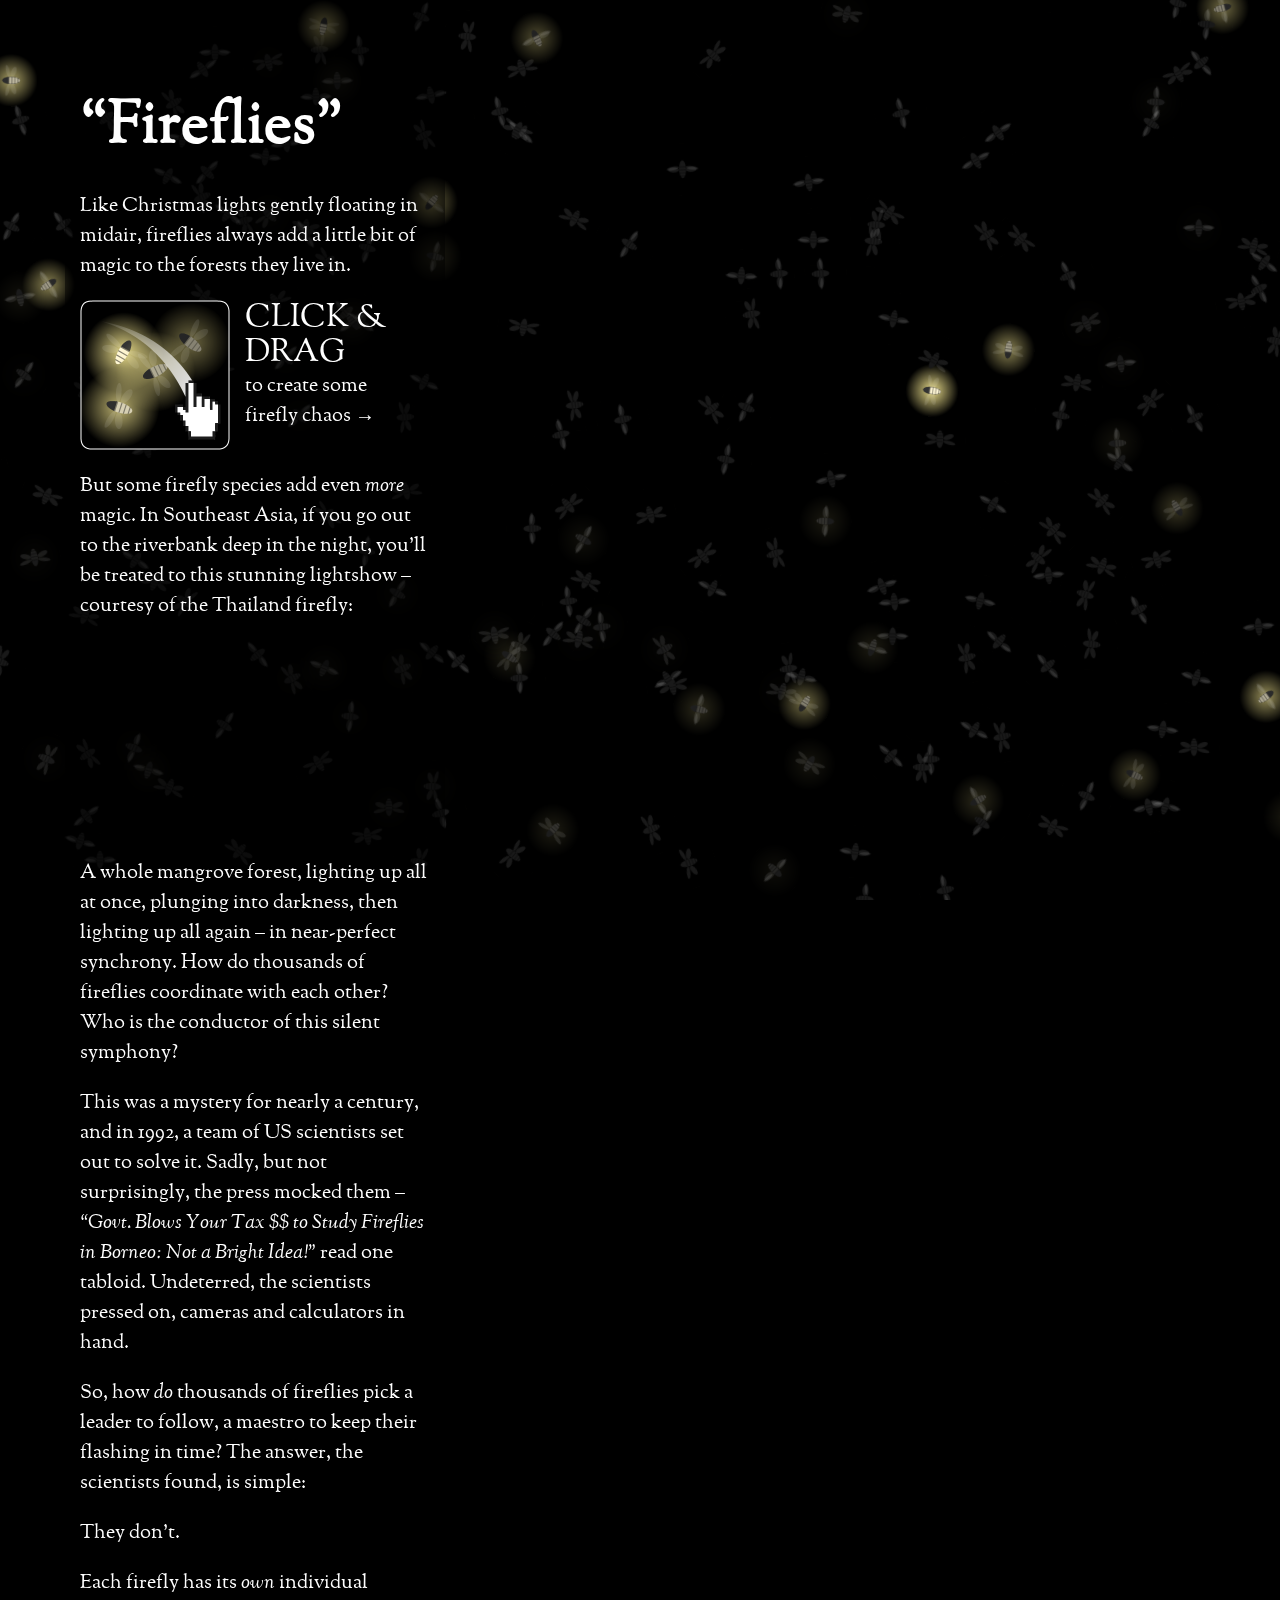
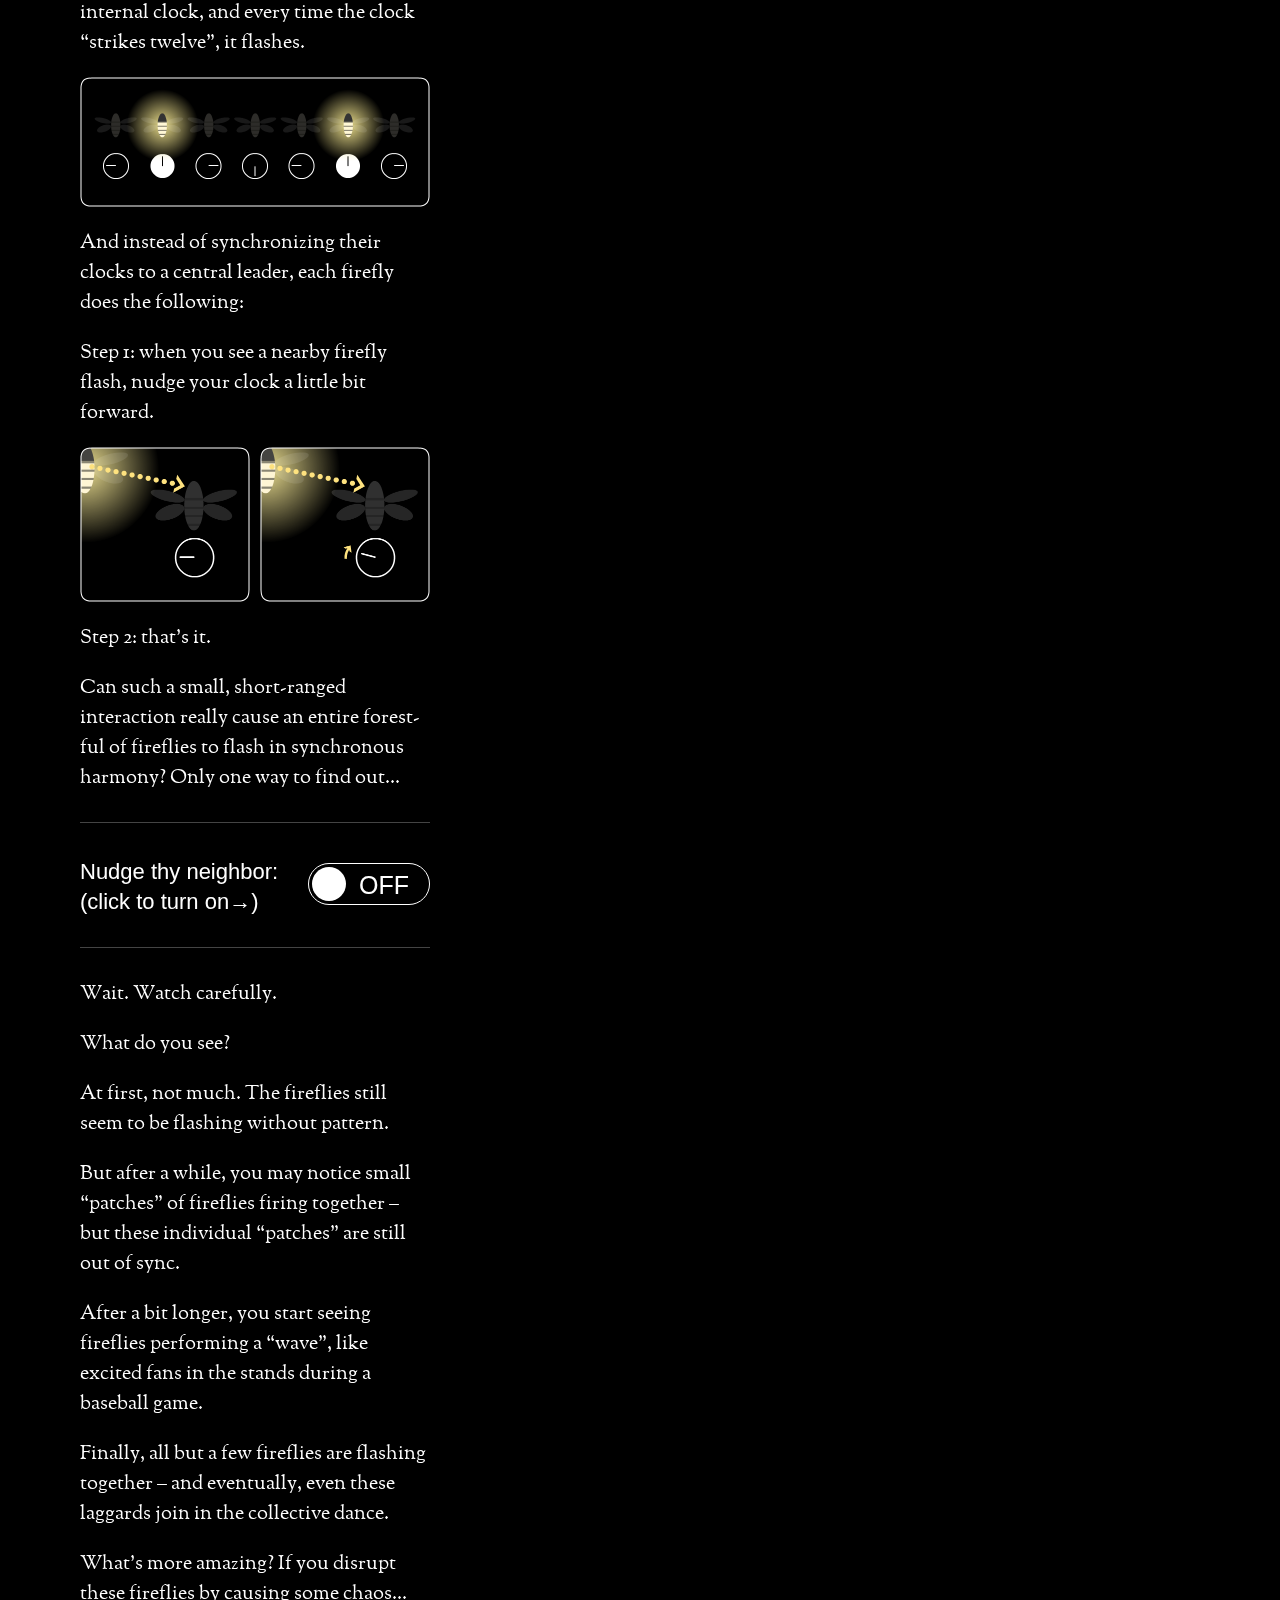
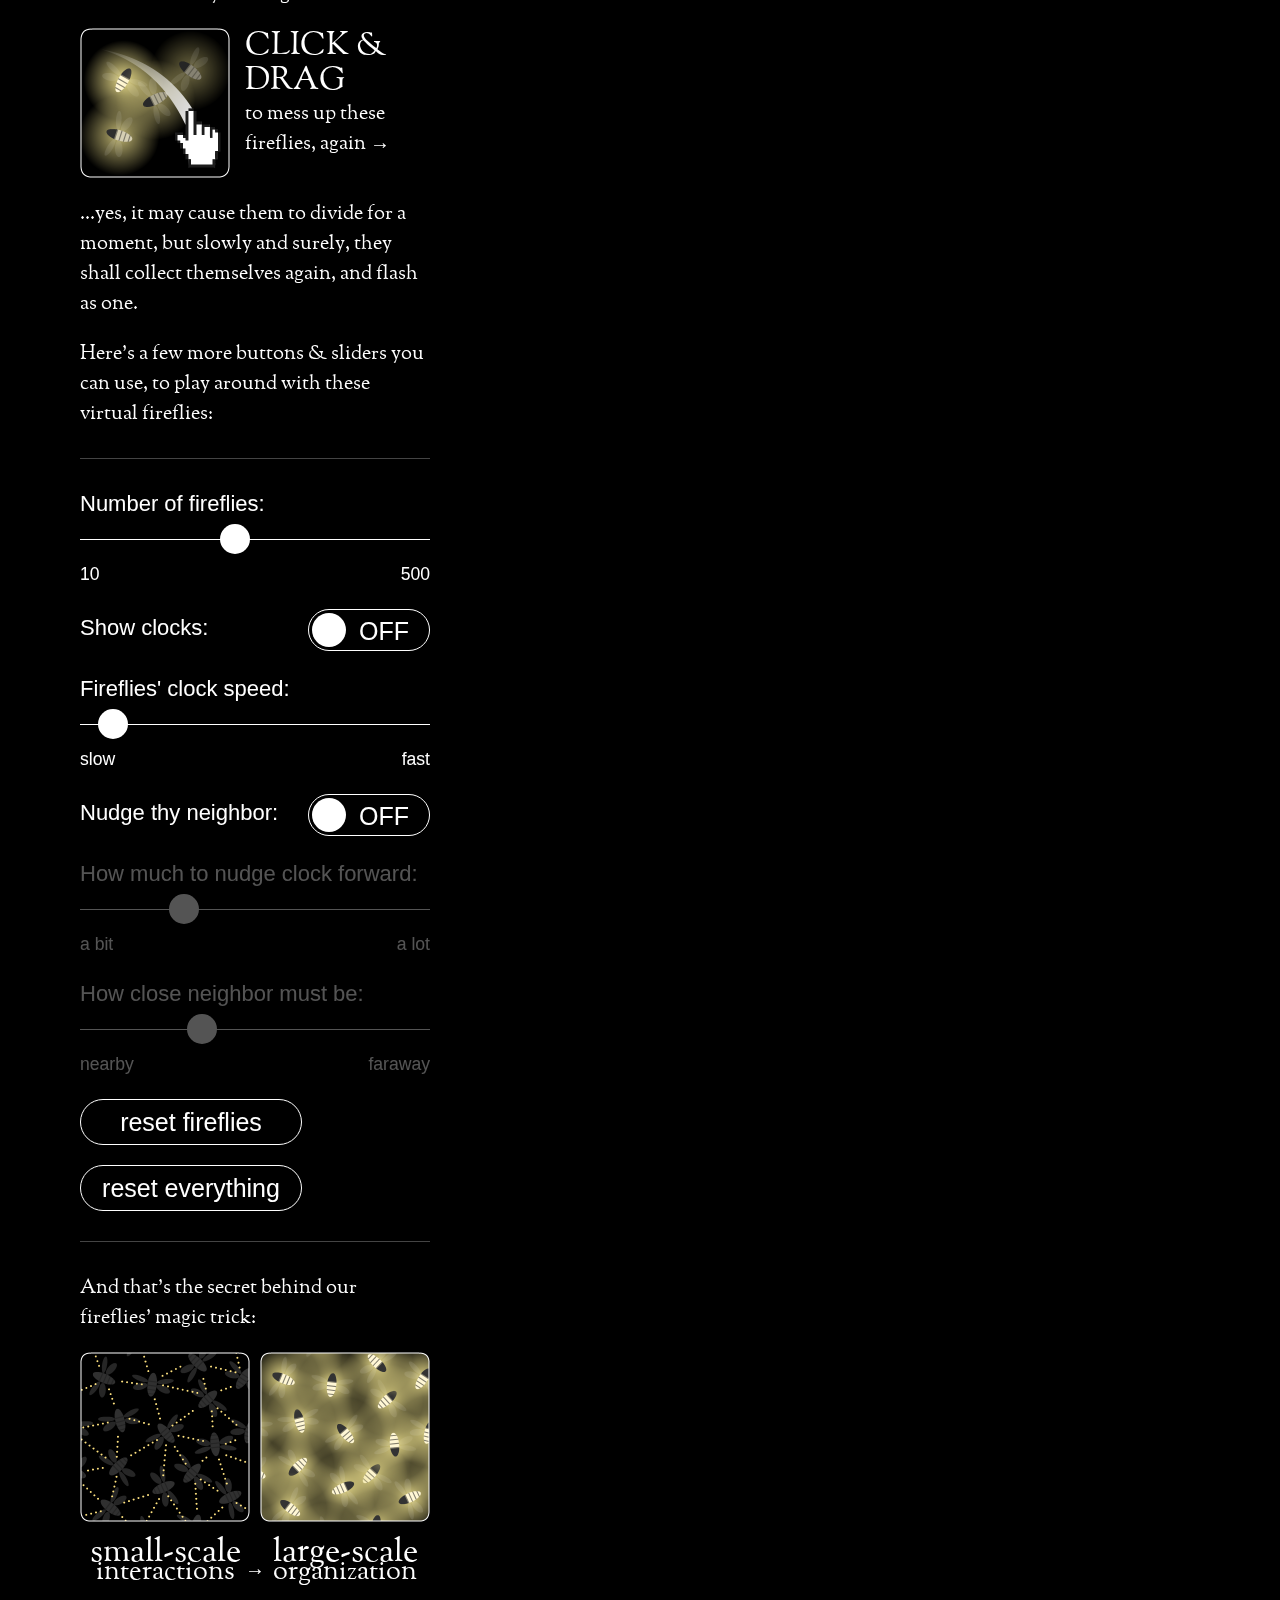
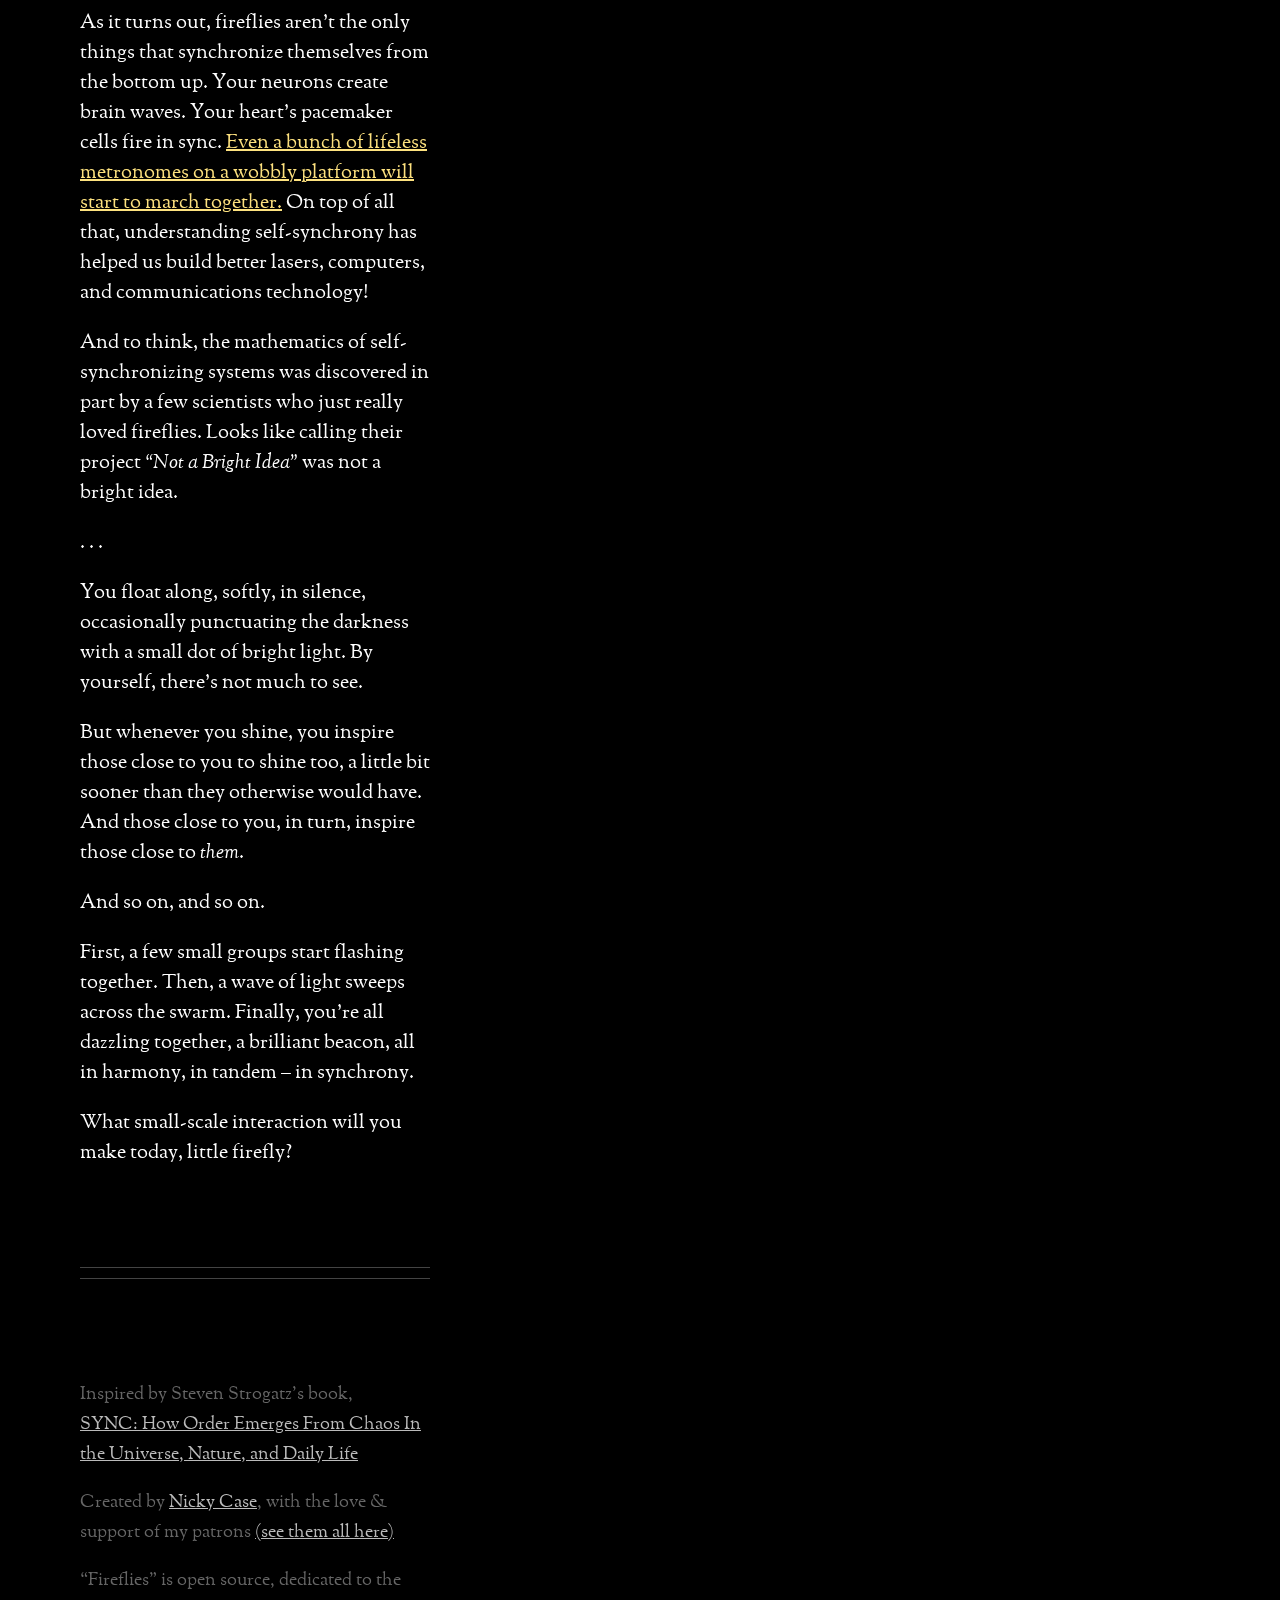
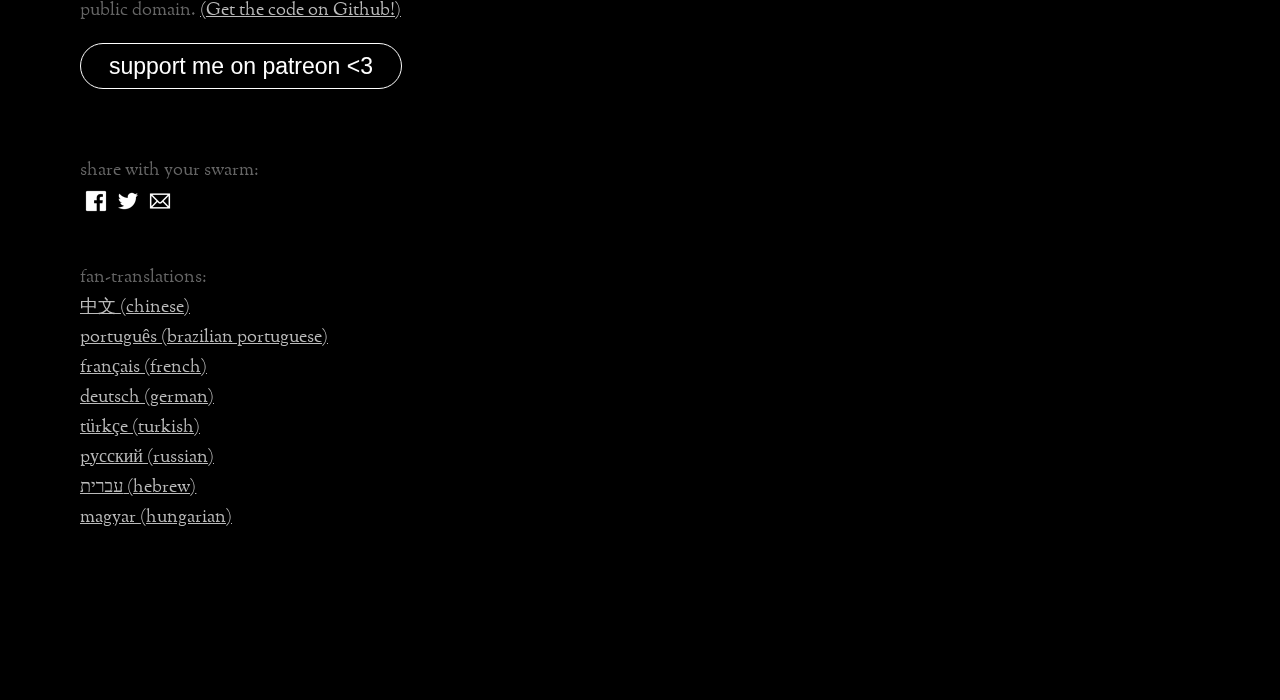
<file: index.html>
<!doctype>
<html>

<head>

	<!-- TRANSLATE: 'title' -->
	<title>Fireflies</title>
    <meta content="text/html;charset=utf-8" http-equiv="Content-Type">
	<meta content="utf-8" http-equiv="encoding">
	<meta charset="utf-8">
	<meta name="viewport" content="width=640">
	<link rel="icon" type="image/png" href="favicon.png">

	<!-- TRANSLATE: 'name' and 'description' -->
	<meta itemprop="name" content="Fireflies">
	<meta itemprop="description" content="a small simulation of small fireflies">
	<meta itemprop="image" content="http://ncase.me/fireflies/social/thumbnail.png">

	<!-- TRANSLATE: 'twitter:title' and 'twitter:description' -->
	<meta name="twitter:card" content="summary_large_image">
	<meta name="twitter:site" content="@ncasenmare">
	<meta name="twitter:title" content="Fireflies">
	<meta name="twitter:description" content="a small simulation of small fireflies">
	<meta name="twitter:creator" content="@ncasenmare">
	<meta name="twitter:image" content="http://ncase.me/fireflies/social/thumbnail.png">

	<!-- TRANSLATE: 'og:title' and 'og:description' -->
	<meta property="og:title" content="Fireflies">
	<meta property="og:type" content="website">
	<meta property="og:url" content="http://ncase.me/fireflies/">
	<meta property="og:image" content="http://ncase.me/fireflies/social/thumbnail.png">
	<meta property="og:description" content="a small simulation of small fireflies">

	<!-- Styles -->
	<link rel="stylesheet" href="css/index.css">
	<link rel="stylesheet" href="css/widgets.css">

</head>
<body>

<!-- The firefly simulation -->
<div id="game"></div>

<!-- The WORDS! -->
<div id="words">
<h1>“Fireflies”</h1>

<p>
Like Christmas lights gently floating in midair,
fireflies always add a little bit of magic to the forests they live in.
</p>

<div style="overflow:hidden;">
	<img src="ui/chaos.png" width="150" style="float: left;"/>
	<div style="width: 185px; float: right;">
		<span style="font-size:1.6em; line-height:1.1em;">CLICK &amp; DRAG</span>
		<br>
		to create some
		<br>
		firefly chaos &rarr;
	</div>
</div>

<p>
But some firefly species add even <em>more</em> magic.
In Southeast Asia, if you go out to the riverbank deep in the night,
you'll be treated to this stunning lightshow – courtesy of the Thailand firefly:
</p>

<iframe width="350" height="197" src="https://www.youtube-nocookie.com/embed/ZGvtnE1Wy6U?rel=0&amp;start=64" frameborder="0" allowfullscreen></iframe>

<p>
A whole mangrove forest, lighting up all at once,
plunging into darkness, then lighting up all again – in near-perfect synchrony.
How do thousands of fireflies coordinate with each other?
Who is the conductor of this silent symphony?
</p>

<p>
This was a mystery for nearly a century, and in 1992,
a team of US scientists set out to solve it.
Sadly, but not surprisingly, the press mocked them –
<em>“Govt. Blows Your Tax $$ to Study Fireflies in Borneo:
Not a Bright Idea!”</em> read one tabloid.
Undeterred, the scientists pressed on, cameras and calculators in hand.
</p>

<p>
So, how <em>do</em> thousands of fireflies pick a leader to follow,
a maestro to keep their flashing in time?
The answer, the scientists found, is simple:
</p>

<p>
They don't.
</p>

<p>
Each firefly has its <em>own</em> individual internal clock,
and every time the clock “strikes twelve”, it flashes.
</p>

<p>
<img src="ui/clock.png" width="350"/>
</p>

<p>
And instead of synchronizing their clocks to a central leader,
each firefly does the following:
</p>

<p>
Step 1: when you see a nearby firefly flash,
nudge your clock a little bit forward.
</p>

<p>
<img src="ui/nudge.png" width="350"/>
</p>

<p>
Step 2: that's it.
</p>

<p>
Can such a small, short-ranged interaction really cause an
entire forest-ful of fireflies to flash in synchronous harmony?
Only one way to find out...
</p>

<hr/>

	<!-- TRANSLATE: 'label', 'label-on', and 'label-off' -->
	<widget type="toggle"
		id="neighborNudgeRule"
		background="#000" color="#fff"
		background-on="#FEE27F" color-on="#000"

		label="Nudge thy neighbor:<br>(click to turn on&rarr;)"
		label-on="ON" label-off="OFF">
	</widget>

<hr/>

<p>
Wait. Watch carefully.
</p>

<p>
What do you see?
</p>

<p>
At first, not much.
The fireflies still seem to be flashing without pattern.
</p>

<p>
But after a while, you may notice small “patches” of fireflies firing together –
but these individual “patches” are still out of sync.
</p>

<p>
After a bit longer, you start seeing fireflies performing a “wave”,
like excited fans in the stands during a baseball game.
</p>

<p>
Finally, all but a few fireflies are flashing together –
and eventually, even these laggards join in the collective dance.
</p>

<p>
What's more amazing? If you disrupt these fireflies by causing some chaos...
</p>

<div style="overflow:hidden;">
	<img src="ui/chaos.png" width="150" style="float: left;"/>
	<div style="width: 185px; float: right;">
		<span style="font-size:1.6em; line-height:1.1em;">CLICK &amp; DRAG</span>
		<br>
		to mess up these
		<br>
		fireflies, again &rarr;
	</div>
</div>

<p>
...yes, it may cause them to divide for a moment, but slowly and surely,
they shall collect themselves again, and flash as one.
</p>

<p>
Here's a few more buttons &amp; sliders you can use,
to play around with these virtual fireflies:
</p>

<hr/>

	<!-- TRANSLATE: 'label', 'label-min', and 'label-max' -->
	<widget type="slider"
		id="numFireflies"
		background="#FEE27F" color="#fff"
		min=10 max=500 step=1

		label="Number of fireflies:"
		label-min="10" label-max="500">
	</widget>

	<!-- TRANSLATE: 'label', 'label-on', and 'label-off' -->
	<widget type="toggle"
		id="showClocks"
		background="#000" color="#fff"
		background-on="#FEE27F" color-on="#000"

		label="Show clocks:"
		label-on="ON" label-off="OFF">
	</widget>

	<!-- TRANSLATE: 'label', 'label-min', and 'label-max' -->
	<widget type="slider"
		id="clockSpeed"
		background="#FEE27F" color="#fff"
		min="0.2" max="2" step="0.05"

		label="Fireflies' clock speed:"
		label-min="slow" label-max="fast">
	</widget>

	<!-- TRANSLATE: 'label', 'label-on', and 'label-off' -->
	<widget type="toggle"
		id="neighborNudgeRule"
		background="#000" color="#fff"
		background-on="#FEE27F" color-on="#000"

		label="Nudge thy neighbor:"
		label-on="ON" label-off="OFF">
	</widget>

	<!-- TRANSLATE: 'label', 'label-min', and 'label-max' -->
	<widget type="slider"
		id="nudgeAmount"
		background="#FEE27F" color="#fff"
		min="0.01" max="0.10" step="0.001"

		label="How much to nudge clock forward:"
		label-min="a bit" label-max="a lot">
	</widget>

	<!-- TRANSLATE: 'label', 'label-min', and 'label-max' -->
	<widget type="slider"
		id="neighborRadius"
		background="#FEE27F" color="#fff"
		min=50 max=500 step=10

		label="How close neighbor must be:"
		label-min="nearby" label-max="faraway">
	</widget>

	<!-- TRANSLATE: 'label' -->
	<widget type="button"
		id="resetFireflies"
		background="#000" color="#fff"
		background-hover="#FEE27F" color-hover="#000"

		label="reset fireflies">
	</widget>

	<!-- TRANSLATE: 'label' -->
	<widget type="button"
		id="resetEverything"
		background="#000" color="#fff"
		background-hover="#FEE27F" color-hover="#000"

		label="reset everything">
	</widget>

<hr/>

<p>
And that's the secret behind our fireflies' magic trick:
</p>

<div style="overflow:hidden; text-align:center">
<img src="ui/emergence.png" width="350" style="margin-bottom:25px"/>
<div style="width:170px; float:left;">
	<span style="font-size:33px; line-height:10px">small-scale</span><br><span style="font-size:27px">interactions</span>
</div>
<div style="width:10px; float:left; position:relative; left:-5px; top:7px">&rarr;</div>
<div style="width:170px; float:left;">
	<span style="font-size:33px; line-height:10px">large-scale</span><br><span style="font-size:27px">organization</span>
</div>
</div>

<p>
As it turns out, fireflies aren't the only things that
synchronize themselves from the bottom up.
Your neurons create brain waves.
Your heart's pacemaker cells fire in sync.
<a target="_blank" href="https://www.youtube.com/watch?v=5v5eBf2KwF8">
Even a bunch of lifeless metronomes on a wobbly platform will start to march together.</a>
On top of all that, understanding self-synchrony has helped us build better
lasers, computers, and communications technology!
</p>

<p>
And to think, the mathematics of self-synchronizing systems was discovered
in part by a few scientists who just really loved fireflies.
Looks like calling their project <em>“Not a Bright Idea”</em> was not a bright idea.
</p>

<p>
. . .
</p>

<p>
You float along, softly, in silence,
occasionally punctuating the darkness with a small dot of bright light.
By yourself, there's not much to see.
</p>

<p>
But whenever you shine, you inspire those close to you to shine too,
a little bit sooner than they otherwise would have.
And those close to you, in turn, inspire those close to <em>them</em>.
</p>

<p>
And so on, and so on.
</p>

<p>
First, a few small groups start flashing together.
Then, a wave of light sweeps across the swarm.
Finally, you're all dazzling together,
a brilliant beacon, all in harmony, in tandem – in synchrony.
</p>

<p>
What small-scale interaction will you make today, little firefly?
</p>

<hr class="footer"/>

<div id="credits">
	<p>
	Inspired by Steven Strogatz's book,<br>
	<a href="http://www.powells.com/book/sync-how-order-emerges-from-chaos-in-the-universe-nature-daily-life-9780786887217" target="_blank">
	SYNC: How Order Emerges From Chaos In the Universe, Nature, and Daily Life
	</a>
	</p>

	<p>
	Created by
	<a href="http://ncase.me/" target="_blank">Nicky Case</a>,
	with the love &amp; support of my patrons
	<a href="credits" target="_blank">(see them all here)</a>
	</p>

	<p>
	“Fireflies” is open source, dedicated to the public domain.
	<a href="https://github.com/ncase/fireflies" target="_blank">(Get the code on Github!)</a>
	</p>

	<p>
	<a href="https://www.patreon.com/ncase" target="_blank">
		<span id="patreon" >support me on patreon &lt;3</span>
	</a>
	</p>

	<p>&nbsp;</p>

	<p>
	
	share with your swarm:<br>

	<!-- TRANSLATE: 'text' -->
	<sharing text="Fireflies, and what they can teach us about, well, everything. An interactive simulation:"
			 link="http://ncase.me/fireflies/"></sharing>

	</p>

	<p style="margin-top:45px">

	fan-translations:<br>
	<a href="http://ncase.me/fireflies-zh/">中文 (chinese)</a><br>
	<a href="http://ncase.me/fireflies-pt-br/">português (brazilian portuguese)</a><br>
	<a href="http://ncase.me/fireflies-fr/">français (french)</a><br>
	<a href="http://ncase.me/fireflies-de/">deutsch (german)</a><br>
	<a href="http://ncase.me/fireflies-tr/">türkçe (turkish)</a><br>
	<a href="https://alxliv.github.io/fireflies/">pусский (russian)</a><br>
	<a href="https://taleinat.github.io/fireflies/">עברית (hebrew)</a><br>
	<a href="https://gepito.github.io/fireflies-hu/">magyar (hungarian)</a>

	</p>

</div>

</div>

</body>
</html>

<!-- Library code -->
<script src="js/pixi.min.js"></script>
<script src="js/howler.js"></script>
<script src="js/minpubsub.src.js"></script>
<script src="js/helpers.js"></script>
<script src="js/Mouse.js"></script>
<script src="js/widgets.js"></script>
<script src="js/sharing.js"></script>

<!-- Main code -->
<script src="js/index.js?v=2"></script>
</file>
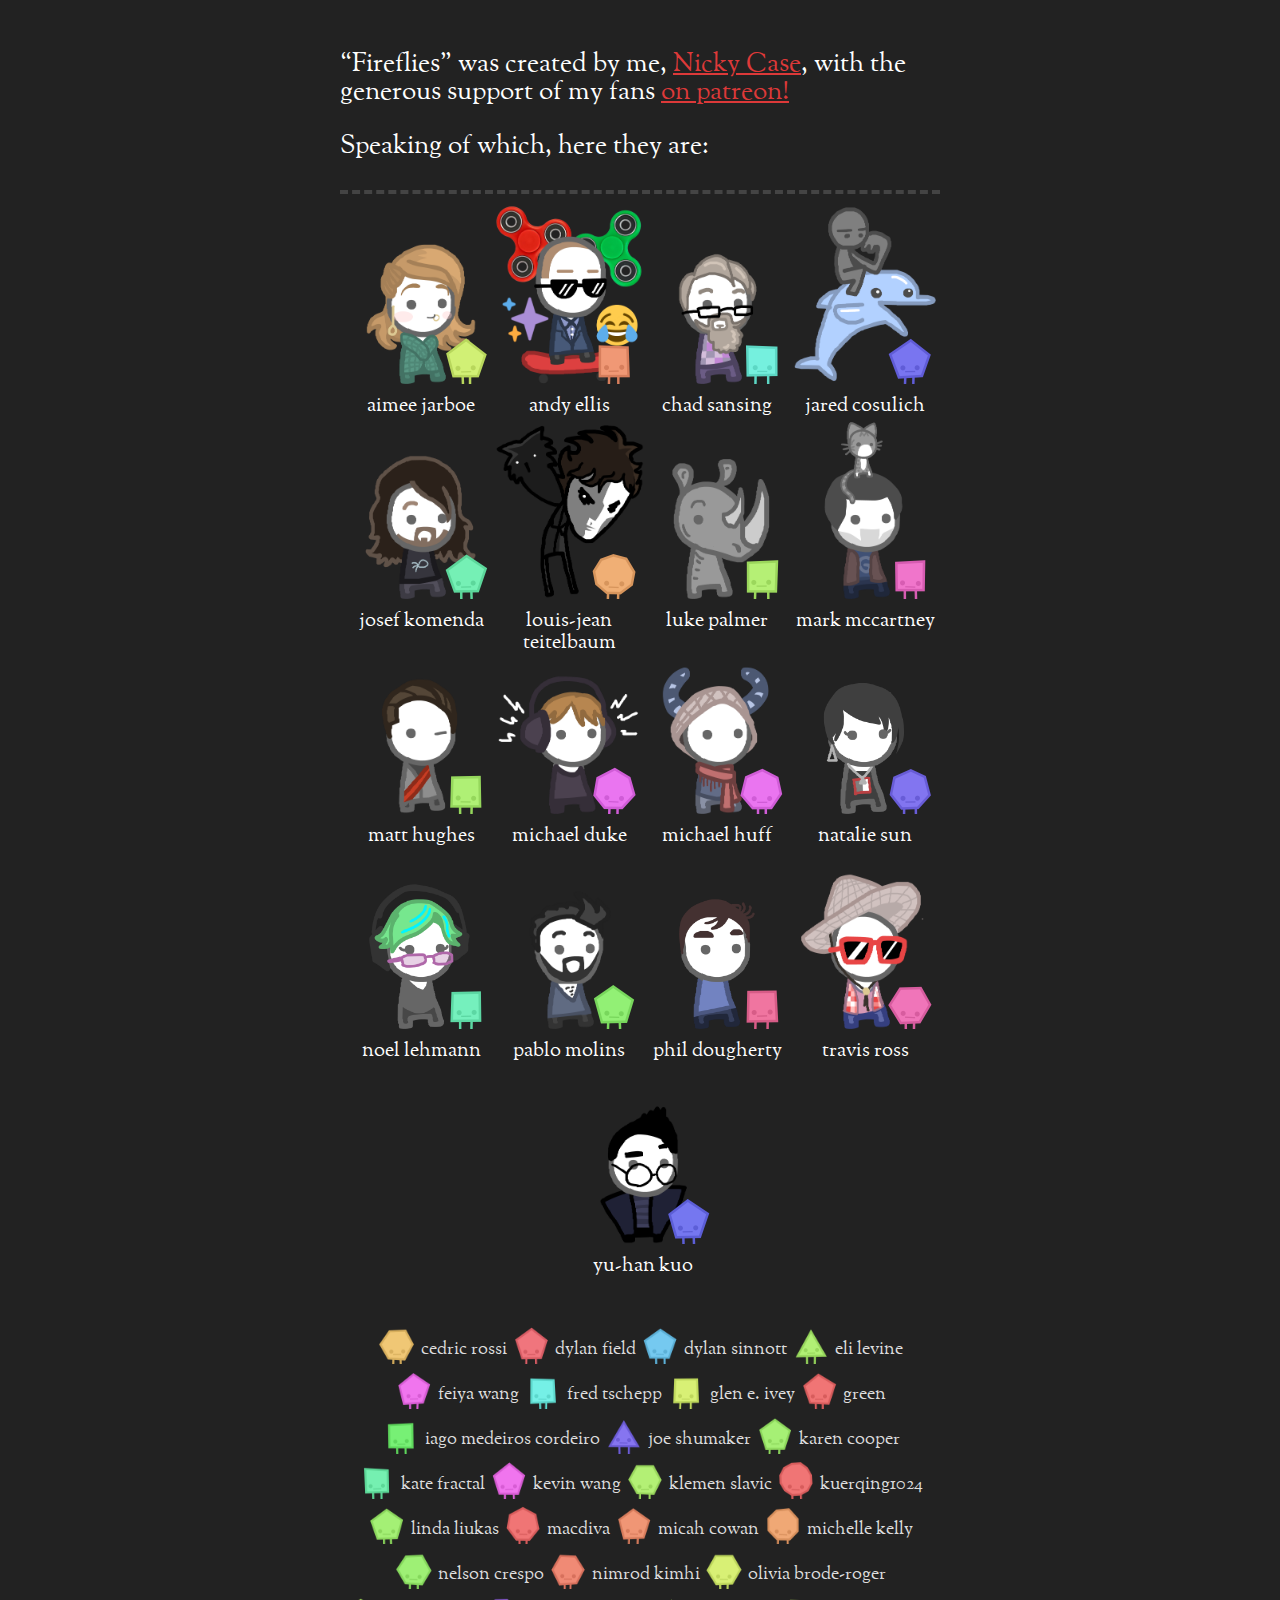
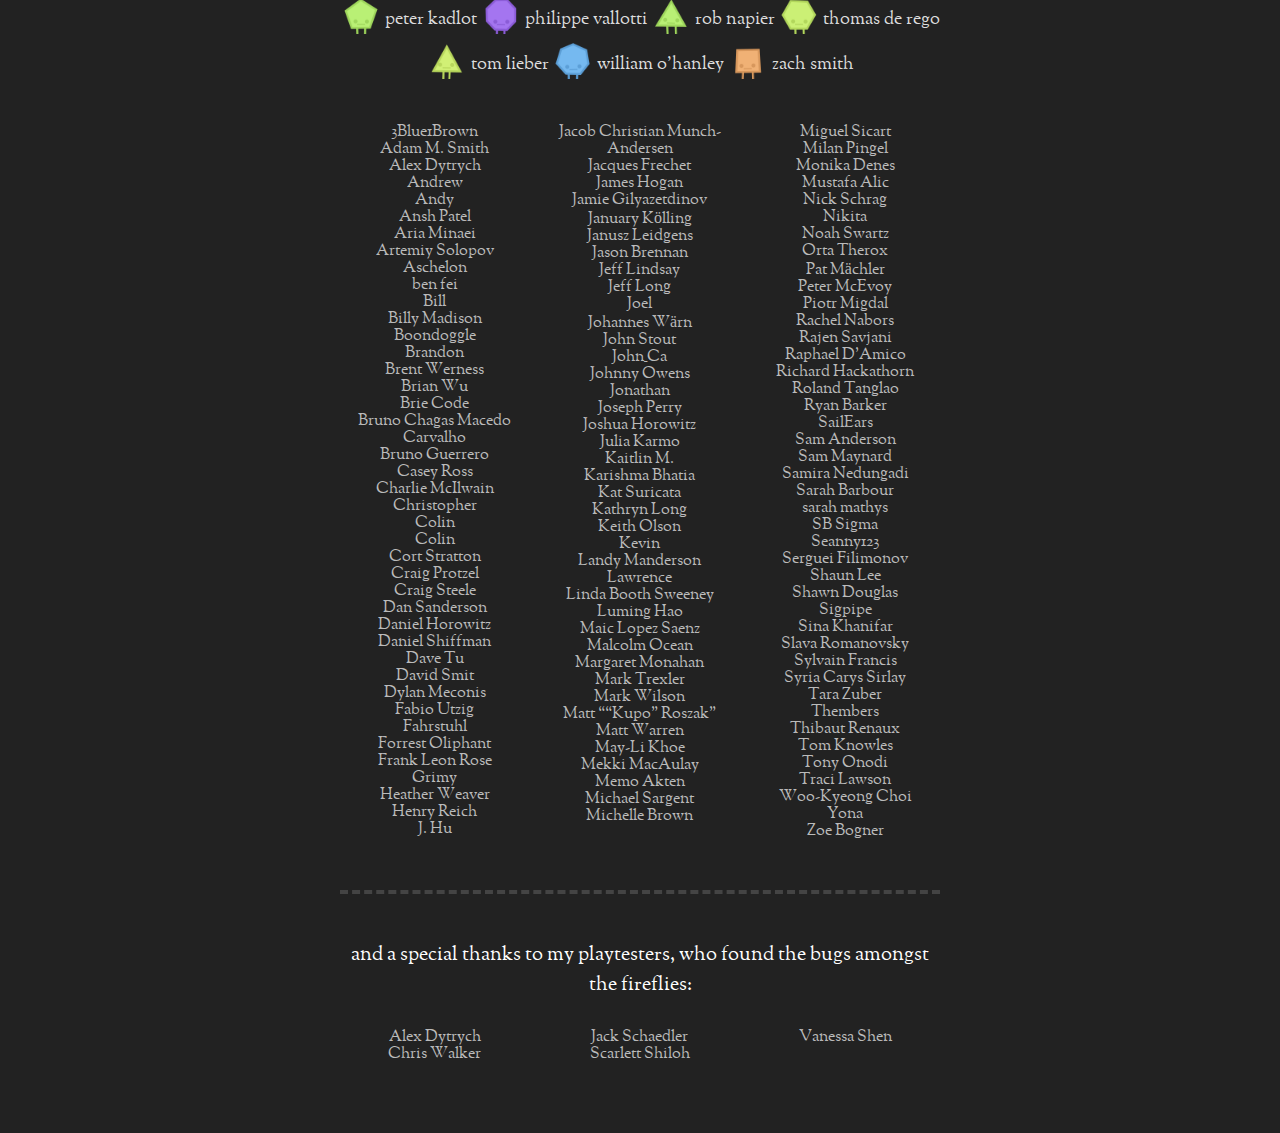
<file: credits/index.html>
<!doctype html>
<html>
<head>

    <!-- META -->
	<title>Fireflies</title>
    <meta content="text/html;charset=utf-8" http-equiv="Content-Type">
	<meta content="utf-8" http-equiv="encoding">
	<meta charset="utf-8">
	<link rel="icon" type="image/png" href="favicon.png">

	<!-- Styles -->
	<link href="credits.css" rel="stylesheet"/>

</head>
<body>
	<div id="credits">

		<!-- Created by Nicky Case, & patreon link -->
		<div class="credit_intro">
			<p>
			“Fireflies” was created by me, <a target="_blank" href="http://ncase.me/">Nicky Case</a>,
			with the generous support of my fans <a target="_blank" href="https://www.patreon.com/ncase">on patreon!</a>
			</p>
			<p>
			Speaking of which, here they are:
			</p>
		</div>

		<hr>

		<!-- peep patreons -->
		<div class="credits_peeps">
			<div>
				<img src="peep/aimee.png"/>
				<img src="polygon/aimee-j.png"/>
				<span>Aimee Jarboe</span>
			</div>
			<div>
				<img src="peep/andy.png"/>
				<img src="polygon/andy-e.png"/>
				<span>Andy Ellis</span>
			</div>
			<div>
				<img src="peep/chad.png"/>
				<img src="polygon/chad-s.png"/>
				<span>Chad Sansing</span>
			</div>
			<div>
				<img src="peep/jared.png"/>
				<img src="polygon/jared-c.png"/>
				<span>Jared Cosulich</span>
			</div>
			<div>
				<img src="peep/josef.png"/>
				<img src="polygon/josef-k.png"/>
				<span>Josef Komenda</span>
			</div>
			<div>
				<img src="peep/ljt.png"/>
				<img src="polygon/ljt.png"/>
				<span>Louis-Jean Teitelbaum</span>
			</div>
			<div>
				<img src="peep/luke.png"/>
				<img src="polygon/luke-p.png"/>
				<span>Luke Palmer</span>
			</div>
			<div>
				<img src="peep/mark.png"/>
				<img src="polygon/mark-m.png"/>
				<span>Mark McCartney</span>
			</div>
			<div>
				<img src="peep/matt.png"/>
				<img src="polygon/matt-h.png"/>
				<span>Matt Hughes</span>
			</div>
			<div>
				<img src="peep/michael_duke.png"/>
				<img src="polygon/michael-d.png"/>
				<span>Michael Duke</span>
			</div>
			<div>
				<img src="peep/michael_huff.png"/>
				<img src="polygon/michael-h.png"/>
				<span>Michael Huff</span>
			</div>
			<div>
				<img src="peep/natalie.png"/>
				<img src="polygon/natalie-s.png"/>
				<span>Natalie Sun</span>
			</div>
			<div>
				<img src="peep/noel.png"/>
				<img src="polygon/noel-l.png"/>
				<span>Noel Lehmann</span>
			</div>
			<div>
				<img src="peep/pablo.png"/>
				<img src="polygon/pablo-m.png"/>
				<span>Pablo Molins</span>
			</div>
			<div>
				<img src="peep/phil.png"/>
				<img src="polygon/phil-d.png"/>
				<span>Phil Dougherty</span>
			</div>
			<div>
				<img src="peep/travis.png"/>
				<img src="polygon/travis-r.png"/>
				<span>Travis Ross</span>
			</div>
			<div>
				<img src="peep/yu-han.png"/>
				<img src="polygon/yuhan-k.png"/>
				<span>Yu-Han Kuo</span>
			</div>
		</div>

		<!-- polygon patreons -->
		<div class="credits_polygons">
			<div>
				<img src="polygon/cedric-r.png"/>
				<span>Cedric Rossi</span>
			</div>
			<div>
				<img src="polygon/dylan-f.png"/>
				<span>Dylan Field</span>
			</div>
			<div>
				<img src="polygon/dylan-s.png"/>
				<span>Dylan Sinnott</span>
			</div>
			<div>
				<img src="polygon/eli-l.png"/>
				<span>Eli Levine</span>
			</div>
			<div>
				<img src="polygon/feiya-w.png"/>
				<span>Feiya Wang</span>
			</div>
			<div>
				<img src="polygon/fred-t.png"/>
				<span>Fred Tschepp</span>
			</div>
			<div>
				<img src="polygon/glen-i.png"/>
				<span>Glen E. Ivey</span>
			</div>
			<div>
				<img src="polygon/green.png"/>
				<span>Green</span>
			</div>
			<div>
				<img src="polygon/iago-c.png"/>
				<span>Iago Medeiros Cordeiro</span>
			</div>
			<div>
				<img src="polygon/joe-s.png"/>
				<span>Joe Shumaker</span>
			</div>
			<div>
				<img src="polygon/karen-c.png"/>
				<span>Karen Cooper</span>
			</div>
			<div>
				<img src="polygon/kate-f.png"/>
				<span>Kate Fractal</span>
			</div>
			<div>
				<img src="polygon/kevin-w.png"/>
				<span>Kevin Wang</span>
			</div>
			<div>
				<img src="polygon/klemen-s.png"/>
				<span>Klemen Slavic</span>
			</div>
			<div>
				<img src="polygon/kuerqing1024.png"/>
				<span>kuerqing1024</span>
			</div>
			<div>
				<img src="polygon/linda-l.png"/>
				<span>Linda Liukas</span>
			</div>
			<div>
				<img src="polygon/macdiva.png"/>
				<span>MacDiva</span>
			</div>
			<div>
				<img src="polygon/micah-c.png"/>
				<span>Micah Cowan</span>
			</div>
			<div>
				<img src="polygon/michelle-k.png"/>
				<span>Michelle Kelly</span>
			</div>
			<div>
				<img src="polygon/nelson-c.png"/>
				<span>Nelson Crespo</span>
			</div>
			<div>
				<img src="polygon/nimrod-k.png"/>
				<span>Nimrod Kimhi</span>
			</div>
			<div>
				<img src="polygon/olivia-b.png"/>
				<span>Olivia Brode-Roger</span>
			</div>
			<div>
				<img src="polygon/peter-k.png"/>
				<span>Peter Kadlot</span>
			</div>
			<div>
				<img src="polygon/philippe-v.png"/>
				<span>Philippe Vallotti</span>
			</div>
			<div>
				<img src="polygon/rob-n.png"/>
				<span>Rob Napier</span>
			</div>
			<div>
				<img src="polygon/thomas-r.png"/>
				<span>Thomas de Rego</span>
			</div>
			<div>
				<img src="polygon/tom-l.png"/>
				<span>Tom Lieber</span>
			</div>
			<div>
				<img src="polygon/william-o.png"/>
				<span>William O'Hanley</span>
			</div>
			<div>
				<img src="polygon/zach-s.png"/>
				<span>Zach Smith</span>
			</div>
		</div>
		
		<!-- name patreons -->
		<div class="credits_names">
			3Blue1Brown <br>
			Adam M. Smith<br>
			Alex Dytrych<br>
			Andrew <br>
			Andy <br>
			Ansh Patel<br>
			Aria Minaei<br>
			Artemiy Solopov<br>
			Aschelon <br>
			ben fei<br>
			Bill <br>
			Billy Madison<br>
			Boondoggle <br>
			Brandon <br>
			Brent Werness<br>
			Brian Wu<br>
			Brie Code<br>
			Bruno Chagas Macedo Carvalho<br>
			Bruno Guerrero<br>
			Casey Ross<br>
			Charlie McIlwain<br>
			Christopher <br>
			Colin <br>
			Colin <br>
			Cort Stratton<br>
			Craig Protzel<br>
			Craig Steele<br>
			Dan Sanderson<br>
			Daniel Horowitz<br>
			Daniel Shiffman<br>
			Dave Tu<br>
			David Smit<br>
			Dylan Meconis<br>
			Fabio Utzig<br>
			Fahrstuhl <br>
			Forrest Oliphant<br>
			Frank Leon Rose<br>
			Grimy <br>
			Heather Weaver<br>
			Henry Reich<br>
			J. Hu<br>
			Jacob Christian Munch-Andersen<br>
			Jacques Frechet<br>
			James Hogan<br>
			Jamie Gilyazetdinov<br>
			January Kölling<br>
			Janusz Leidgens<br>
			Jason Brennan<br>
			Jeff Lindsay<br>
			Jeff Long<br>
			Joel <br>
			Johannes Wärn<br>
			John Stout<br>
			John_Ca <br>
			Johnny Owens<br>
			Jonathan <br>
			Joseph Perry<br>
			Joshua Horowitz<br>
			Julia Karmo<br>
			Kaitlin M.<br>
			Karishma Bhatia<br>
			Kat Suricata<br>
			Kathryn Long<br>
			Keith Olson<br>
			Kevin <br>
			Landy Manderson<br>
			Lawrence <br>
			Linda Booth Sweeney<br>
			Luming Hao<br>
			Maic Lopez Saenz<br>
			Malcolm Ocean<br>
			Margaret Monahan<br>
			Mark Trexler<br>
			Mark Wilson<br>
			Matt ““Kupo” Roszak”<br>
			Matt Warren<br>
			May-Li Khoe<br>
			Mekki MacAulay<br>
			Memo Akten<br>
			Michael Sargent<br>
			Michelle Brown<br>
			Miguel Sicart<br>
			Milan Pingel<br>
			Monika Denes<br>
			Mustafa Alic<br>
			Nick Schrag<br>
			Nikita <br>
			Noah Swartz<br>
			Orta Therox<br>
			Pat Mächler<br>
			Peter McEvoy<br>
			Piotr Migdal<br>
			Rachel Nabors<br>
			Rajen Savjani<br>
			Raphael D'Amico<br>
			Richard Hackathorn<br>
			Roland Tanglao<br>
			Ryan Barker<br>
			SailEars <br>
			Sam Anderson<br>
			Sam Maynard<br>
			Samira Nedungadi<br>
			Sarah Barbour<br>
			sarah mathys<br>
			SB Sigma<br>
			Seanny123 <br>
			Serguei Filimonov<br>
			Shaun Lee<br>
			Shawn Douglas<br>
			Sigpipe <br>
			Sina Khanifar<br>
			Slava Romanovsky<br>
			Sylvain Francis<br>
			Syria Carys Sirlay<br>
			Tara Zuber<br>
			Thembers <br>
			Thibaut Renaux<br>
			Tom Knowles<br>
			Tony Onodi<br>
			Traci Lawson<br>
			Woo-Kyeong Choi<br>
			Yona <br>
			Zoe Bogner
		</div>

		<hr>

		<!-- Playtesters -->
		<div>
			<p style="text-align:center; line-height:1.5em; margin-top:45px;">
				and a special thanks to my playtesters,
				who found the bugs amongst the fireflies:
			</p>
			<div class="credits_names">
				Alex Dytrych<br>
				Chris Walker<br>
				Jack Schaedler<br>
				Scarlett Shiloh<br>
				Vanessa Shen
			</div>
		</div>

	</div>
</body>
</html>
</file>
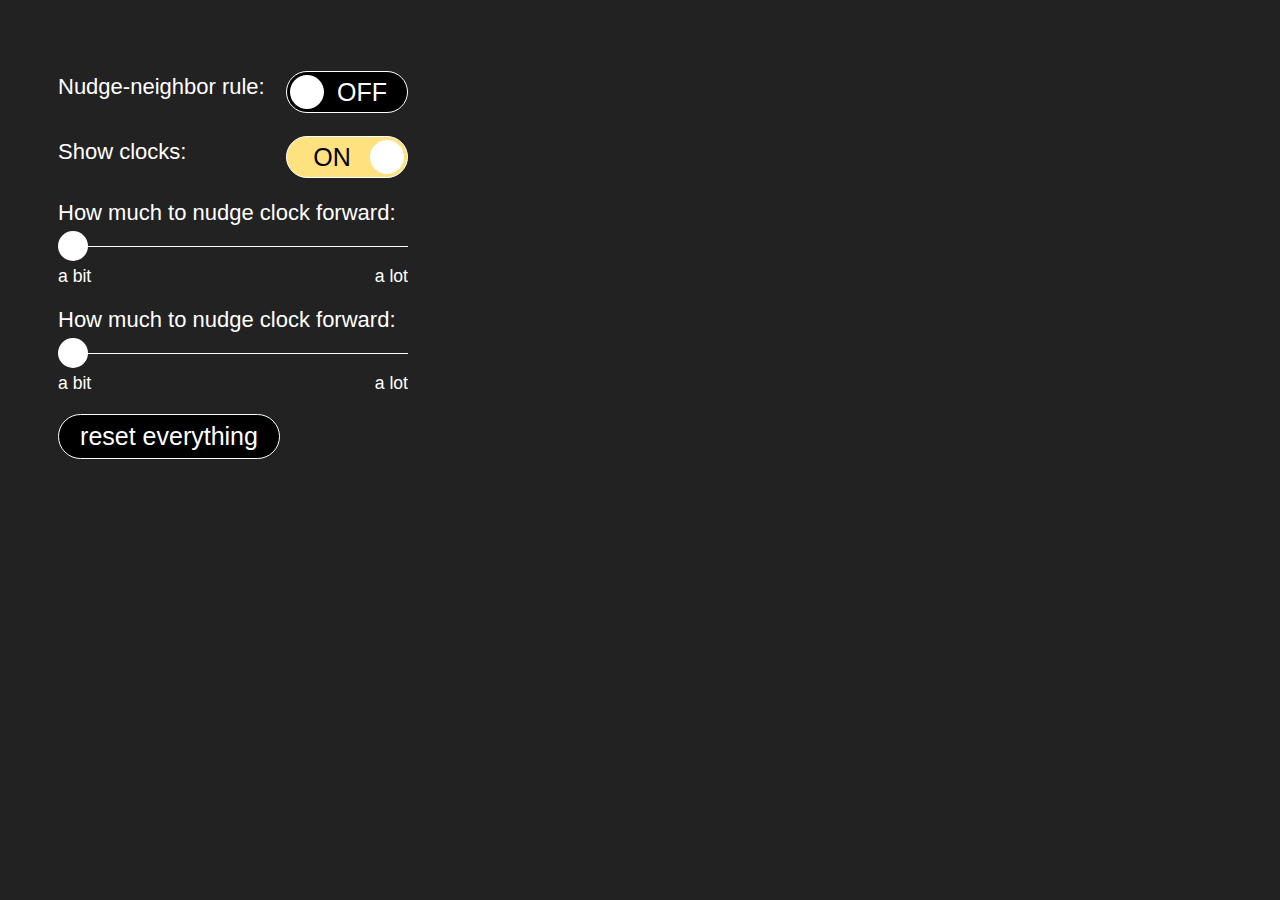
<file: test_widgets.html>
<link rel="stylesheet" href="css/widgets.css">

<body style="background:#222;">
<div style="width:350px; margin:50px; overflow:hidden">

	<widget type="toggle"
		id="nudge_rule"
		value=0
		label="Nudge-neighbor rule:"
		background="#000" color="#fff"
		background-on="#FEE27F" color-on="#000"
		label-on="ON" label-off="OFF">
	</widget>

	<widget type="toggle"
		id="show_clocks"
		value=1
		label="Show clocks:"
		background="#000" color="#fff"
		background-on="#FEE27F" color-on="#000"
		label-on="ON" label-off="OFF">
	</widget>

	<widget type="slider"
		id="nudge_clock"
		label="How much to nudge clock forward:"
		background="#FEE27F" color="#fff"
		min=0 max=100 step=1
		label-min="a bit" label-max="a lot">
	</widget>

	<widget type="slider"
		id="nudge_clock"
		label="How much to nudge clock forward:"
		background="#FEE27F" color="#fff"
		min=0 max=100 step=1
		label-min="a bit" label-max="a lot">
	</widget>

	<widget type="button"
		id="reset"
		label="reset everything"
		background="#000" color="#fff"
		background-hover="#FEE27F" color-hover="#000">
	</widget>

</div>
</body>

<script src="js/minpubsub.src.js"></script>
<script src="js/widgets.js"></script>
<script>
window.onload = function(){
	Widgets.convert(document.body);
};
subscribe("reset",function(){
	alert("AHHHH");
});
</script>
</file>
<file: css/index.css>
@font-face{
	font-family: 'Goudy';
	font-style: normal;
	src: url('GoudyStM-webfont.ttf') format('truetype');
}
@font-face {
	font-family: 'Goudy';
	font-style: italic;
	src: url('GoudyStM-Italic-webfont.ttf') format('truetype');
}

body{
	margin:0;
	background: #000;
}
#game{
	position: fixed;
	top:0; left:0;
	cursor: pointer;
}
#words{

	/* Positioning */
	position: absolute;
	top:0; left:0;
	width: 350px;
	margin-left: 65px;
	padding-left: 15px;
	padding-right: 15px;
	padding-top: 50px;
	padding-bottom: 150px;

	/* Background */
	background: rgba(0,0,0,0.5);

	/* Font */
	font-family: 'Goudy';
	font-size: 20px;
	line-height: 1.5em;
	color: #fff;

}
#words.no-select{
	-webkit-user-select: none;
	-moz-user-select: none;
	-ms-user-select: none;
	user-select: none;
	cursor: pointer;
}
#words h1{
	font-size: 3em;
	margin-top: 0.5em;
	margin-bottom: 0;
	line-height: 1.5em;
}
#words a{
	color: #FEE27F;
}
#words a:hover{
	color: #FEEDB1;
}
#words hr{
	border: none;
    border-bottom: 1px solid #444;
    margin: 1.5em 0;
}
#words hr.footer{
	border-top: 1px solid #444;
    height: 10px;
    margin: 100px 0;
}
#credits{
	font-size: 18px;
	color: #666;
}
#credits a{
	color: #bbb;
}
#credits a:hover{
	color: #fff;
}

#patreon{

	text-decoration: none;
	display: inline-block;

	font-family: Helvetica, Arial, sans-serif;
    font-weight: 100;

    font-size: 23px;
    padding: 7px 10px;
    border-radius: 30px;
    border: 1px solid #fff;
    text-align: center;
    cursor: pointer;
    
    -webkit-transition: all 0.15s ease-in-out;
    -moz-transition: all 0.15s ease-in-out;
    -ms-transition: all 0.15s ease-in-out;
    transition: all 0.15s ease-in-out;

    width: 300px;
	background: rgb(0, 0, 0);
	color: rgb(255, 255, 255);
	border-color: rgb(255, 255, 255);

}
#patreon:hover{
	background: #FEE27F;
	color: #000;
	border-color: #000;
}

.sharing{

}
</file>
<file: css/widgets.css>
.widget{

	font-size: 22px;
	font-family: Helvetica, Arial, sans-serif;
	font-weight: 100;
	margin: 20px 0;

	-webkit-user-select: none;
	-moz-user-select: none;
	-ms-user-select: none;
	user-select: none;
	cursor: default;
	
}
.widget[inactive]{
	opacity: 0.33;
	cursor: default !important;
	pointer-events: none;
}

/**************

TOGGLE SWITCHES

**************/
.widget-toggle{
	width: 100%;
	overflow: hidden;
	position: relative;
	min-height: 45px;
}
.widget-toggle #label{
	width: calc(100% - 130px);
	float: left;
	margin-top: 4px;
}
.widget-toggle #toggle{
	font-size: 25px;
	width: 120px;
	height: 40px;
	float: right;
	overflow: hidden;
	position: relative;
	border-radius: 30px;
	border: 1px solid #fff;
	cursor: pointer;
	
	-webkit-transition: background 0.5s ease-in-out;
	-moz-transition: background 0.5s ease-in-out;
	-ms-transition: background 0.5s ease-in-out;
	transition: background 0.5s ease-in-out;

	position: absolute;
    top: calc(50% - 22px);
    right: 0;

    /* There's this dumb bug in Chrome where it doesn't
    mask things inside a div with rounded corners for
    whatever reason, so here's a dumb fix for this dumb bug:*/
    opacity:0.99999;
}
.widget-toggle #toggle #toggle_switch{
	position: absolute;
	
	-webkit-transition: left 0.5s ease-in-out;
	-moz-transition: left 0.5s ease-in-out;
	-ms-transition: left 0.5s ease-in-out;
	transition: left 0.5s ease-in-out;
}
.widget-toggle #toggle #toggle_switch div{
	position: absolute;
}
.widget-toggle #toggle #toggle_switch #toggle_on,
.widget-toggle #toggle #toggle_switch #toggle_off{
	width: 90px;
	text-align: center;
	padding-top: 6px;
}
.widget-toggle #toggle #toggle_switch #toggle_off{
    left: 110px;
}
.widget-toggle #toggle #toggle_switch #toggle_knob{
	width: 34px;
	height: 34px;
	border-radius: 34px;
	top: 3px; left: 83px;
}

/**************

SLIDER

**************/
.widget-slider{
	width: 100%;
	overflow: hidden;
}
.widget-slider #top_label{}
.widget-slider #slider{
	width: 100%;
	height: 30px;
	position: relative;
	margin: 5px 0;
}
.widget-slider #slider #slider_bar{
	width: 100%;
	height:0;
	border-bottom: 1px solid #fff;
	position: absolute;
	top:15px;
}
.widget-slider #slider #slider_knob{
	width: 30px;
	height: 30px;
	border-radius: 30px;
	position: absolute;
	cursor: -webkit-grab;
	cursor: -moz-grab;
	cursor: -ms-grab;
	cursor: grab;
}
.widget-slider #slider #slider_knob[grabbing]{
	cursor: -webkit-grabbing;
	cursor: -moz-grabbing;
	cursor: -ms-grabbing;
	cursor: grabbing;
}
.widget-slider #bottom_label{
	font-size: 0.8em;
	height: 0.8em;
	position: relative;
}
.widget-slider #bottom_label #label_min{
	float:left;
}
.widget-slider #bottom_label #label_max{
	float:right;
}


/**************

BUTTONS

**************/
.widget-button{
	font-size: 25px;
	padding: 7px 10px;
	width: 200px;
	border-radius: 30px;
	border: 1px solid #fff;
	text-align: center;
	cursor: pointer;
	
	-webkit-transition: all 0.15s ease-in-out;
	-moz-transition: all 0.15s ease-in-out;
	-ms-transition: all 0.15s ease-in-out;
	transition: all 0.15s ease-in-out;
}
</file>
<file: credits/credits.css>
@font-face{
	font-family: 'Goudy';
	font-style: normal;
	src: url('../css/GoudyStM-webfont.ttf') format('truetype');
}
@font-face {
	font-family: 'Goudy';
	font-style: italic;
	src: url('../css/GoudyStM-Italic-webfont.ttf') format('truetype');
}

body{
	background: #222;
	font-family: "Goudy";
	font-size: 22px;
	color: #222;
	margin: 0;
}

/********************************/
/********************************/

#credits{
	width: 600px;
	margin: 50px auto;
	font-weight: 100;
	color: #fff;
	font-size: 20px;
}

.credit_intro{
	font-size: 26px;
}
.credit_intro a{
	color: #dd3939;
}
.credit_intro a:hover{
	color: #ee6060;
}

#credits hr{
	border:none;
	border-bottom: 4px dashed #444;
	margin-top: 30px;
}

.credits_peeps{
	overflow: hidden;
	padding-bottom: 20px;
	text-align: center;
}
.credits_peeps > div{
	position: relative;
	width: 150px;
	height: 210px;
	text-align: center;
	display: inline-block;
	margin-right: -6px;
}
.credits_peeps > div > img:nth-child(1){
	position: absolute;
	left: 0;
	width: 150px;
	bottom: 30px;
}
.credits_peeps > div > img:nth-child(2){
	position: absolute;
	width: 50px;
	right: 5px;
	bottom: 30px;
}
.credits_peeps > div > span{
	display: block;
	position: absolute;
	bottom:0;
	width: 150px;
	height: 20px;
	text-transform: lowercase;
}

.credits_polygons{
	margin-top: 15px;
	overflow: hidden;
	color: #ddd;
	font-size: 18px;
	padding-bottom: 20px;
	text-align: center;
}
.credits_polygons > div{
	display: inline-block;
}
.credits_polygons > div > img{
	width: 40px;
	position: relative;
	top:10px;
}
.credits_polygons > div > span{
	text-transform: lowercase;
}

.credits_names{
	margin-top: 30px;
	overflow: hidden;
	color: #bbb;
	font-size: 16px;
	padding-bottom: 20px;
	text-align: center;
	-webkit-columns: 150px 3;
	   -moz-columns: 150px 3;
	        columns: 150px 3;
}
</file>
